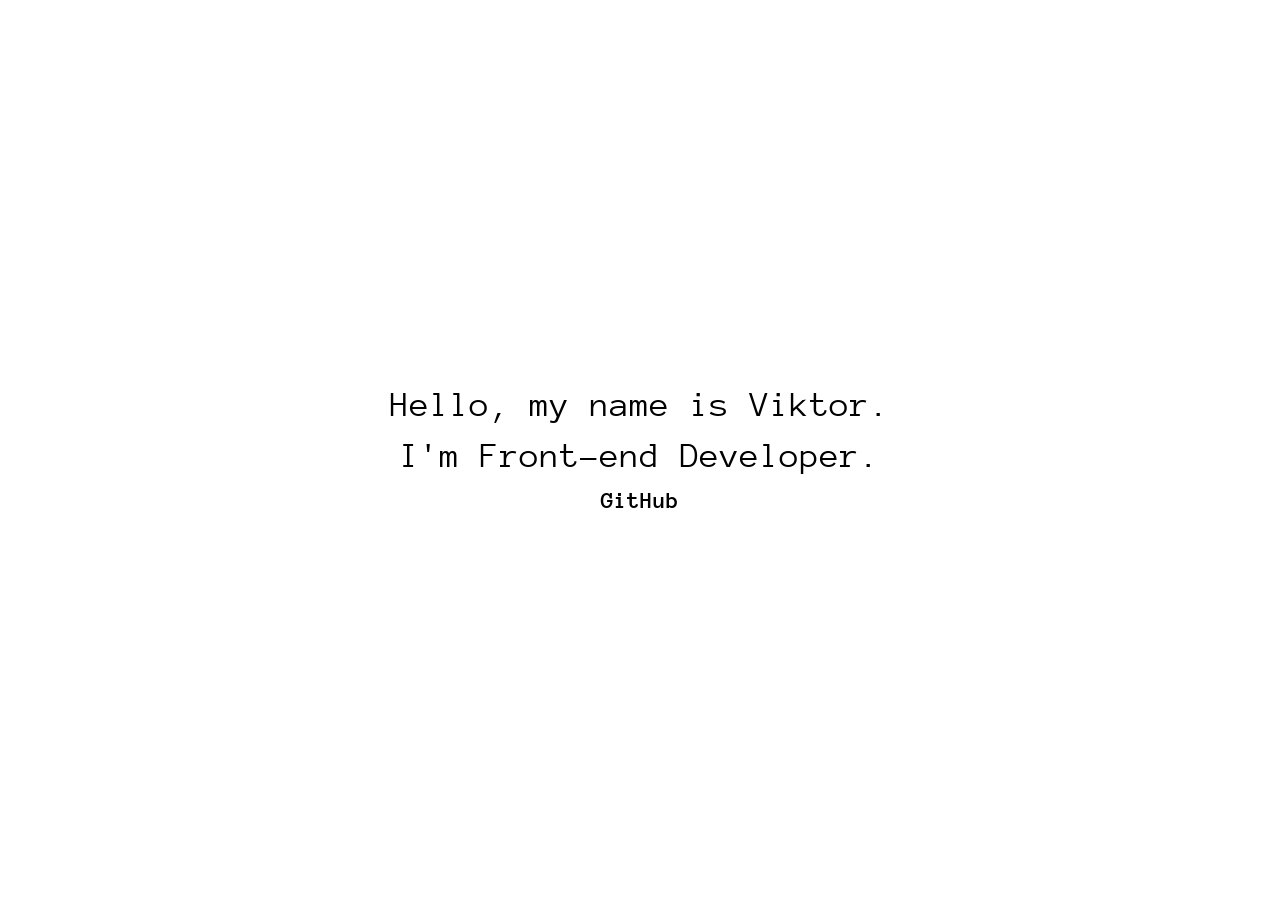
<file: index.htm>
<!DOCTYPE html>
<html lang="en">
<head>
    <meta charset="UTF-8">
    <meta http-equiv="X-UA-Compatible" content="IE=edge">
    <meta name="viewport" content="width=device-width, initial-scale=1.0">
    <link rel="stylesheet" href="css/reset.css">
    <link rel="preconnect" href="https://fonts.googleapis.com">
    <link rel="preconnect" href="https://fonts.gstatic.com" crossorigin>
    <link href="https://fonts.googleapis.com/css2?family=Alegreya&family=Anonymous+Pro&display=swap" rel="stylesheet">
    <link rel="stylesheet" href="css/style.css">
    <title>VDev_GH</title>
</head>
<body>
    <div class="container">
        <h1>Hello, my name is Viktor.</h1>
        <h2>I'm Front-end Developer.</h2>
        <a href="https://github.com/ViktorBauer">GitHub</a>
    </div>
</body>
</html>
</file>
<file: css/style.css>
body {
    background-color: #FFFFFF;
    color: #000000;
}

.container {
    height: 100vh;
    display: flex;
    justify-content: center;
    align-items: center;
    flex-direction: column;
}

h1, h2 {
    font-size: 36px;
    font-family: 'Anonymous Pro', monospace;
    padding-bottom: 15px;
}

a {
    text-decoration: none;
    font-family: 'Anonymous Pro', monospace;
    font-weight: bold;
    font-size: 24px;
    color: #000000;
}

a:hover {
    text-shadow: 0px 0px 3px #000000;
}
</file>
